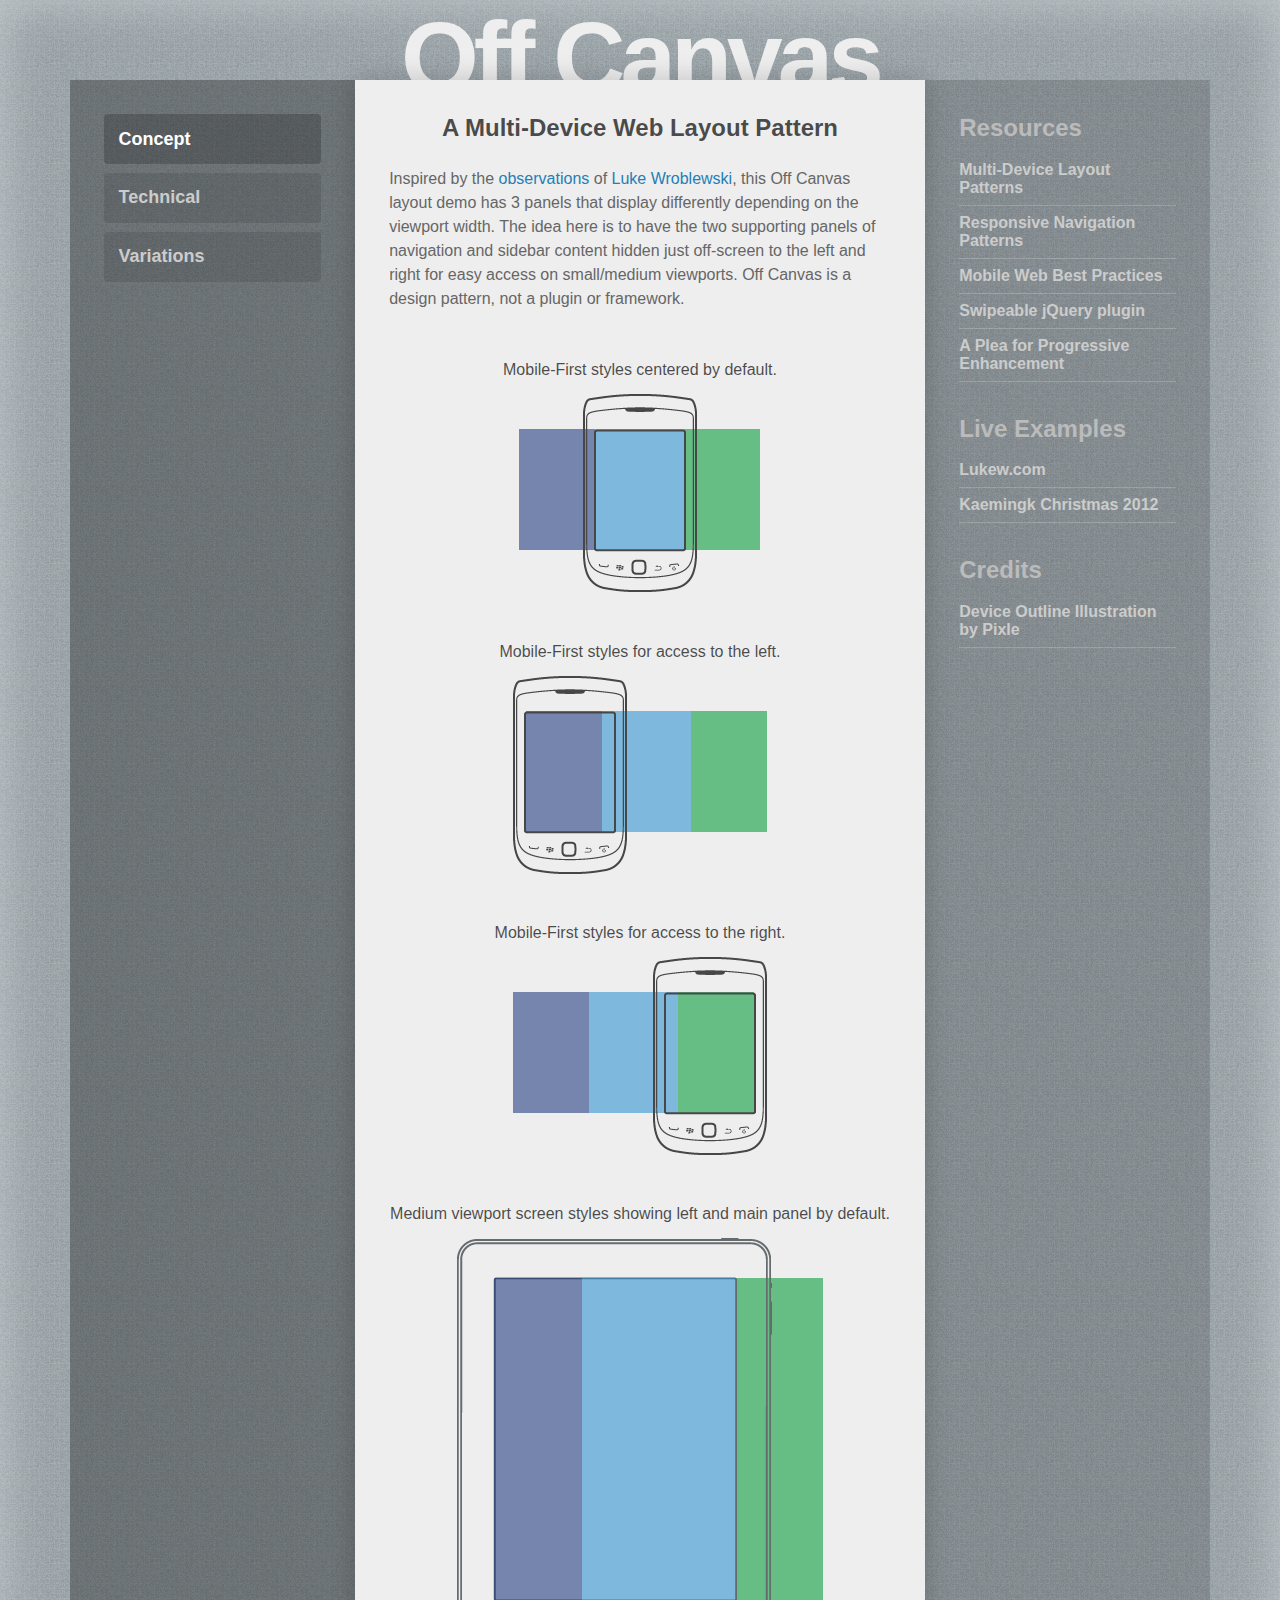
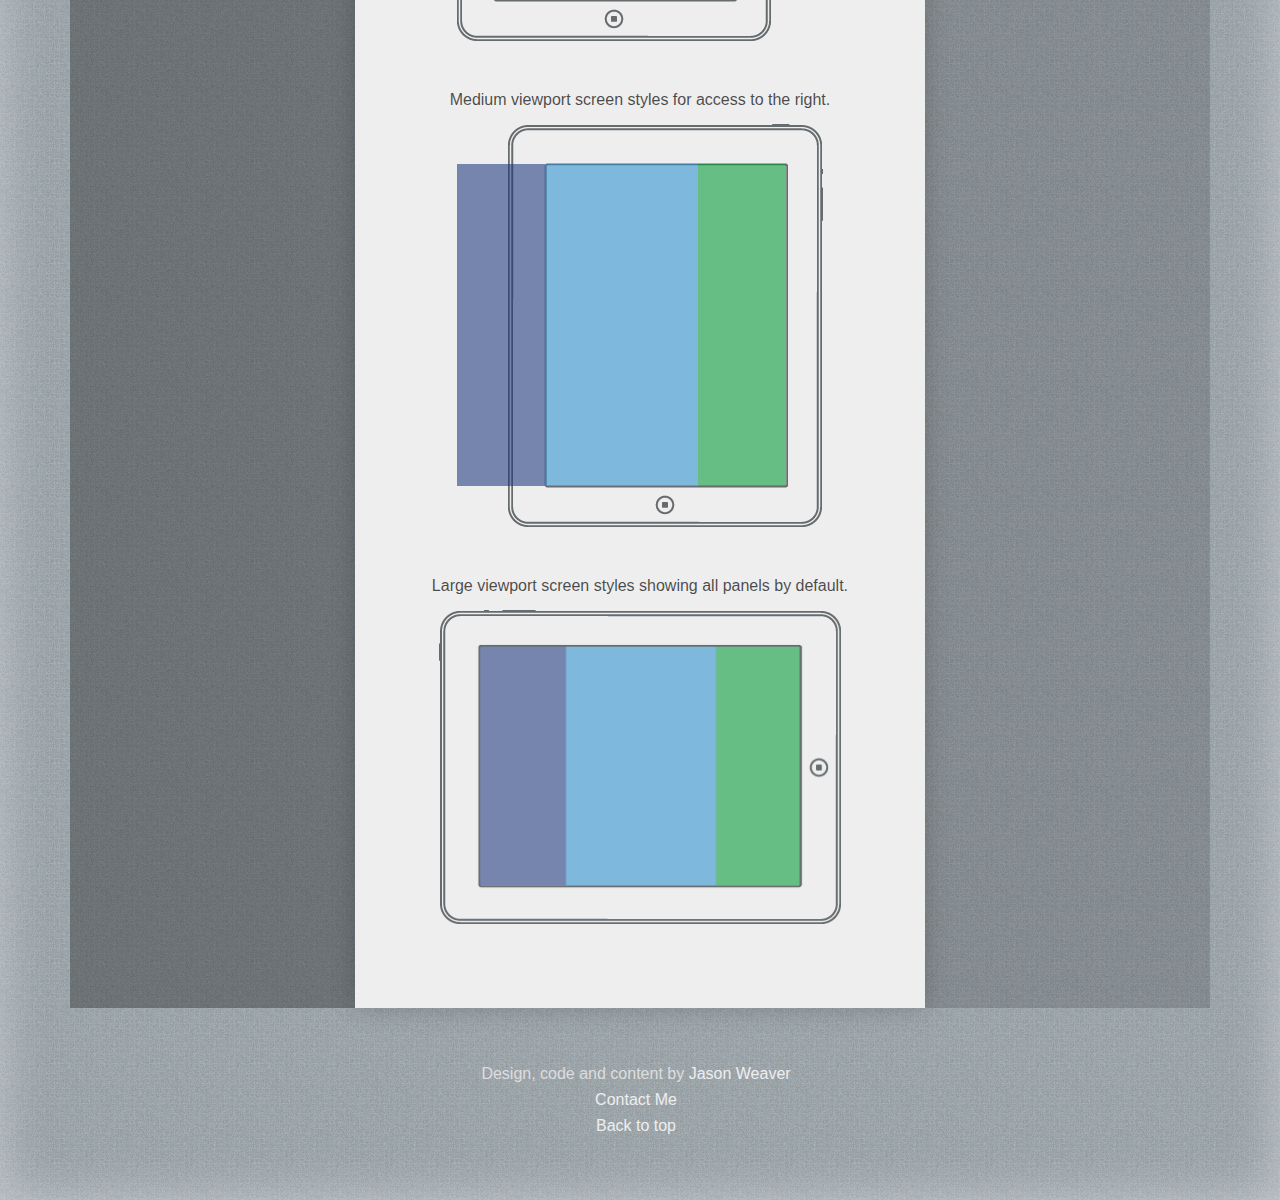
<file: index.html>
<!DOCTYPE html>
<html id="doc" class="no-js">
<head>
<meta charset="UTF-8">
<meta name="viewport" content="width=device-width, initial-scale=1.0">	
<title>Off Canvas</title>
<script type="text/javascript">
	var doc = document.getElementById('doc');
	doc.removeAttribute('class', 'no-js');
	doc.setAttribute('class', 'js');
</script>
<link href="https://mrjasonweaver.github.io/offcanvas/css/style.css?5" rel="stylesheet" type="text/css">
<script
  src="https://code.jquery.com/jquery-1.12.4.min.js"
  integrity="sha256-ZosEbRLbNQzLpnKIkEdrPv7lOy9C27hHQ+Xp8a4MxAQ="
  crossorigin="anonymous"></script>
<script type="text/javascript" src="https://mrjasonweaver.github.io/offcanvas/js/scripts.js"></script>
</head>
  <body id="page">		
	<div class="container">	
		<header id="header">	
			<h1 class="page-title"><a href="https://mrjasonweaver.github.io/offcanvas/">Off Canvas</a></h1>
		</header>
		<nav class="off-canvas-navigation">
			<ul>
				<li class="menu-item"><a class='menu-button' href="#menu">Menu</a></li>			
				<li class="sidebar-item"><a class='sidebar-button' href="#sidebar">Extra</a></li>
			</ul>
		</nav>			
		<nav id="menu" role="navigation">
			<ul id="nav">
				<li class="current"><a href="https://mrjasonweaver.github.io/offcanvas/">Concept</a></li>
				<li><a href="https://mrjasonweaver.github.io/offcanvas/technical/">Technical</a></li>
				<li><a href="https://mrjasonweaver.github.io/offcanvas/variations/">Variations</a></li>			
			</ul>											
		</nav>		
		<section role="main">
			<h1>A Multi-Device Web Layout Pattern</h1>
			<p>Inspired by the <a href="http://www.lukew.com/ff/entry.asp?1514">observations</a> of <a href="http://www.lukew.com">Luke Wroblewski</a>, this Off Canvas layout demo has 3 panels that display differently depending on the viewport width. The idea here is to have the two supporting panels of navigation and sidebar content hidden just off-screen to the left and right for easy access on small/medium viewports. Off Canvas is a design pattern, not a plugin or framework.</p>
			
			<figure>
				<figcaption>Mobile-First styles centered by default.</figcaption>			
				<img src="https://mrjasonweaver.github.io/offcanvas/images/small-screen-center.png" class="illustrations small-screen-center" alt="small screen center layout" width="241" height="198" />
			</figure>
			
			<figure>
				<figcaption>Mobile-First styles for access to the left.</figcaption>
			<img src="https://mrjasonweaver.github.io/offcanvas/images/small-screen-left.png" class="illustrations small-screen-left" alt="small screen left layout" width="254" height="198"  />
			</figure>
			
			<figure>
				<figcaption>Mobile-First styles for access to the right.</figcaption>						
			<img src="https://mrjasonweaver.github.io/offcanvas/images/small-screen-right.png" class="illustrations small-screen-right" alt="small screen right layout"  width="254" height="198" />
			</figure>			

			<figure>
				<figcaption>Medium viewport screen styles showing left and main panel by default.</figcaption>			
				<img src="https://mrjasonweaver.github.io/offcanvas/images/medium-screen-default.png" class="illustrations medium-screen-default" alt="medium screen default layout" width="366" height="403" />
			</figure>
			
			<figure>
				<figcaption>Medium viewport screen styles for access to the right.</figcaption>						
			<img src="https://mrjasonweaver.github.io/offcanvas/images/medium-screen-right.png" class="illustrations medium-screen-right" alt="small screen right layout"  width="366" height="403" />
			</figure>
			
			<figure>
				<figcaption>Large viewport screen styles showing all panels by default.</figcaption>			
				<img src="https://mrjasonweaver.github.io/offcanvas/images/large-screen-default.png" class="illustrations large-screen-default" alt="large screen default layout" width="403" height="315" />
			</figure>
						
		</section>
		
		<section id="sidebar" role="complementary">
			<aside>
				<h1>Resources</h1>
				<ul>
					<li><a href="http://www.lukew.com/ff/entry.asp?1514">Multi-Device Layout Patterns</a></li>
					<li><a href="http://bradfrostweb.com/blog/web/responsive-nav-patterns/">Responsive Navigation Patterns</a></li>
					<li><a href="http://mobilewebbestpractices.com/">Mobile Web Best Practices</a></li>	
					<li><a href="https://github.com/torkiljohnsen/swipe">Swipeable jQuery plugin</a></li>	
					<li><a href="http://stephanierieger.com/a-plea-for-progressive-enhancement/">A Plea for Progressive Enhancement</a></li>											
				</ul>							
			</aside>
			
			<aside>
				<h1>Live Examples</h1>
				<ul>
					<li><a href="http://lukew.com">Lukew.com</a></li>					
					<li><a href="http://www.kaemingk.com/en/our-showroom/christmas/">Kaemingk Christmas 2012</a></li>									
				</ul>							
			</aside>
			
			<aside>
				<h1>Credits</h1>
				<ul>
					<li><a href="http://drbl.in/bHzL">Device Outline Illustration by Pixle</a></li>									
				</ul>							
			</aside>
		</section>
		
    <footer class="site-footer" role="contentinfo">
	<ul>
		<li>Design, code and content by <a href="http://jasonweaver.name">Jason Weaver</a></li>
		<li><a href="mailto:indyplanets@gmail.com">Contact Me</a></li>	
		<li><a href="#header">Back to top</a></li>					
	</ul>	
    </footer>		
	</div>

</body>
</file>
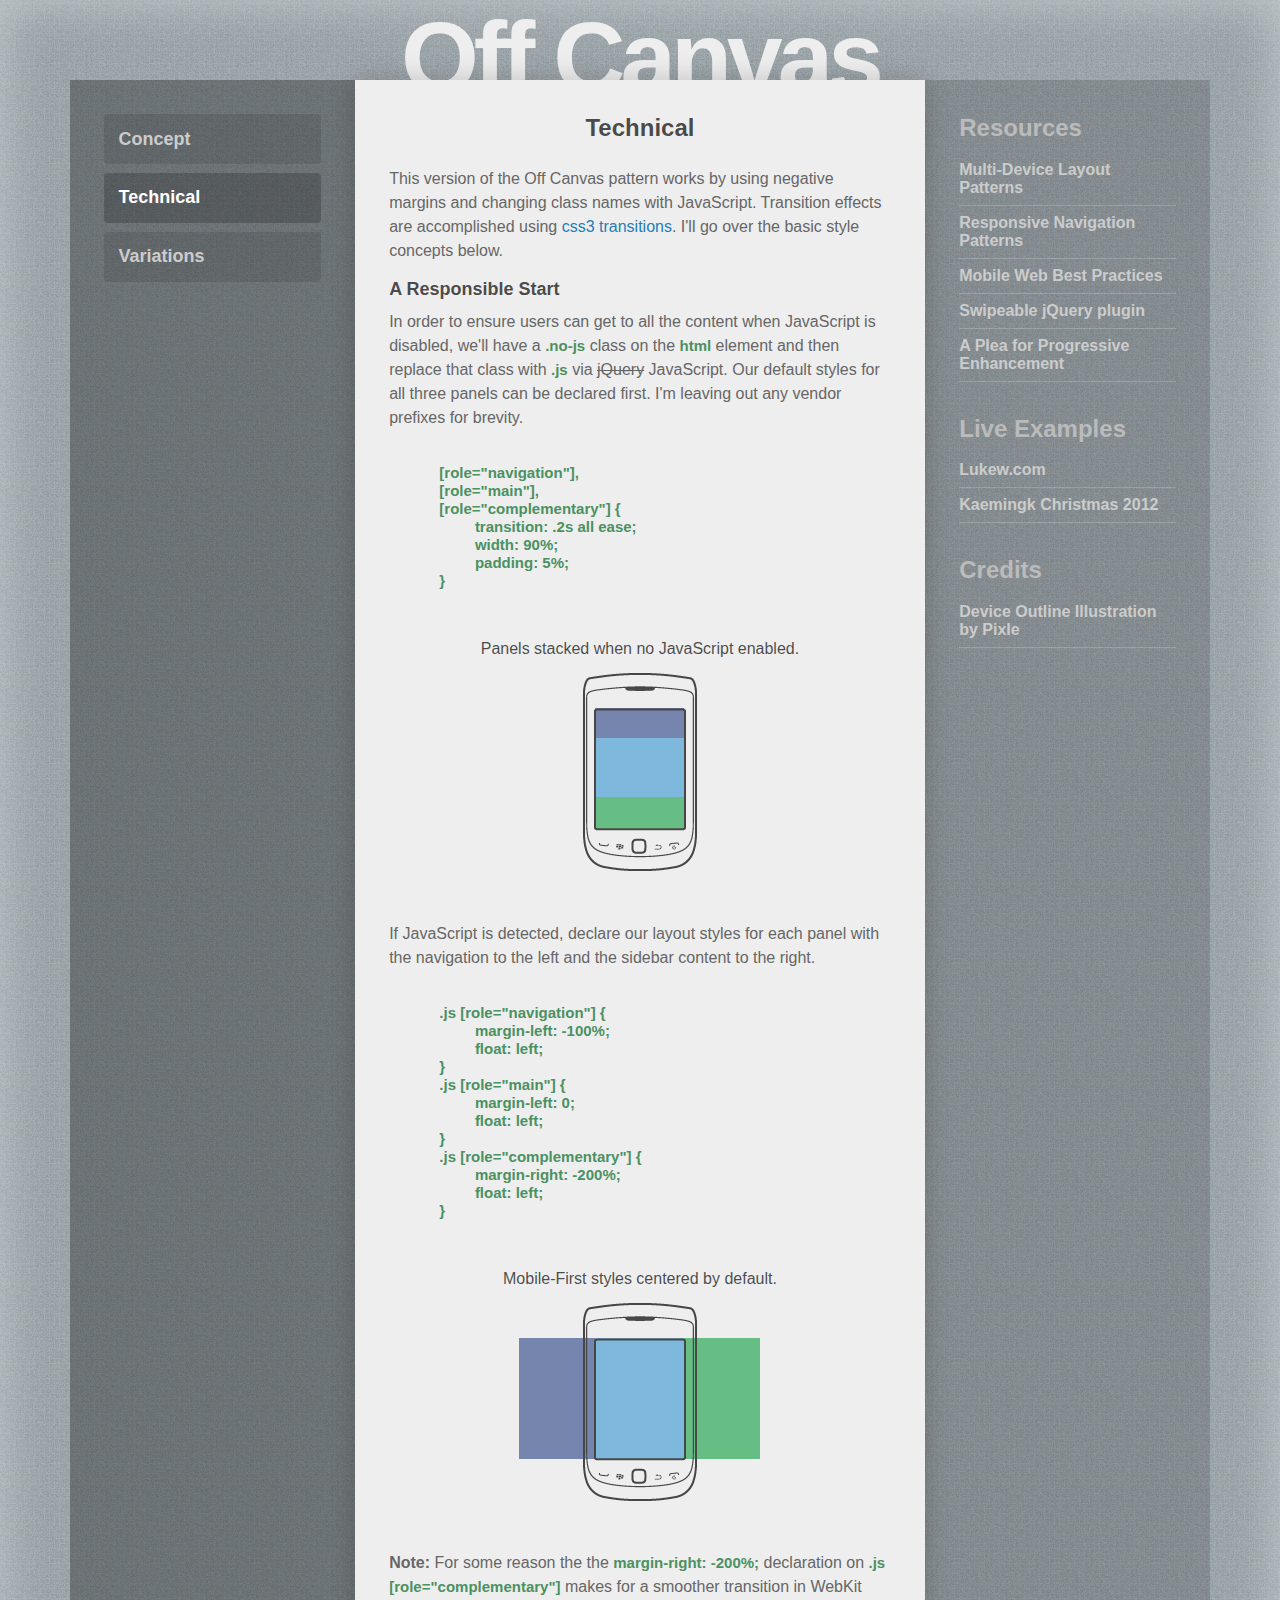
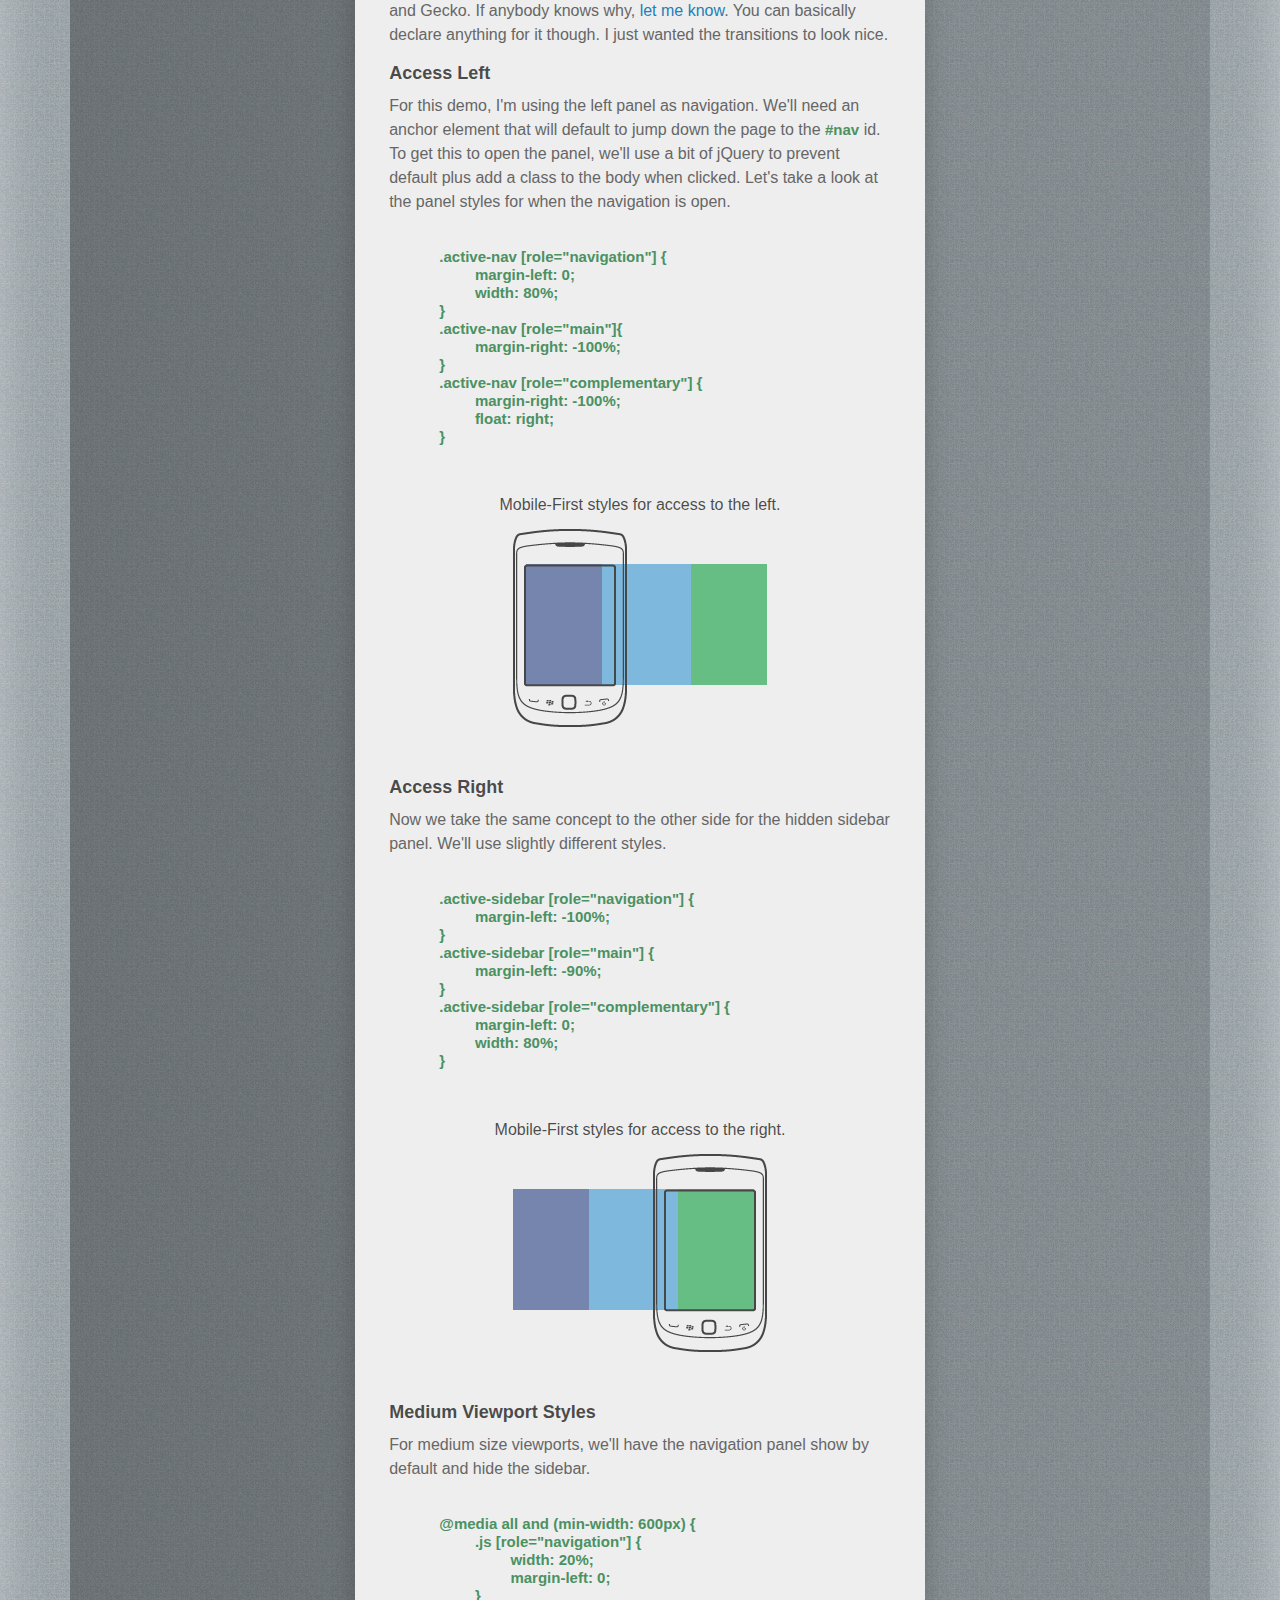
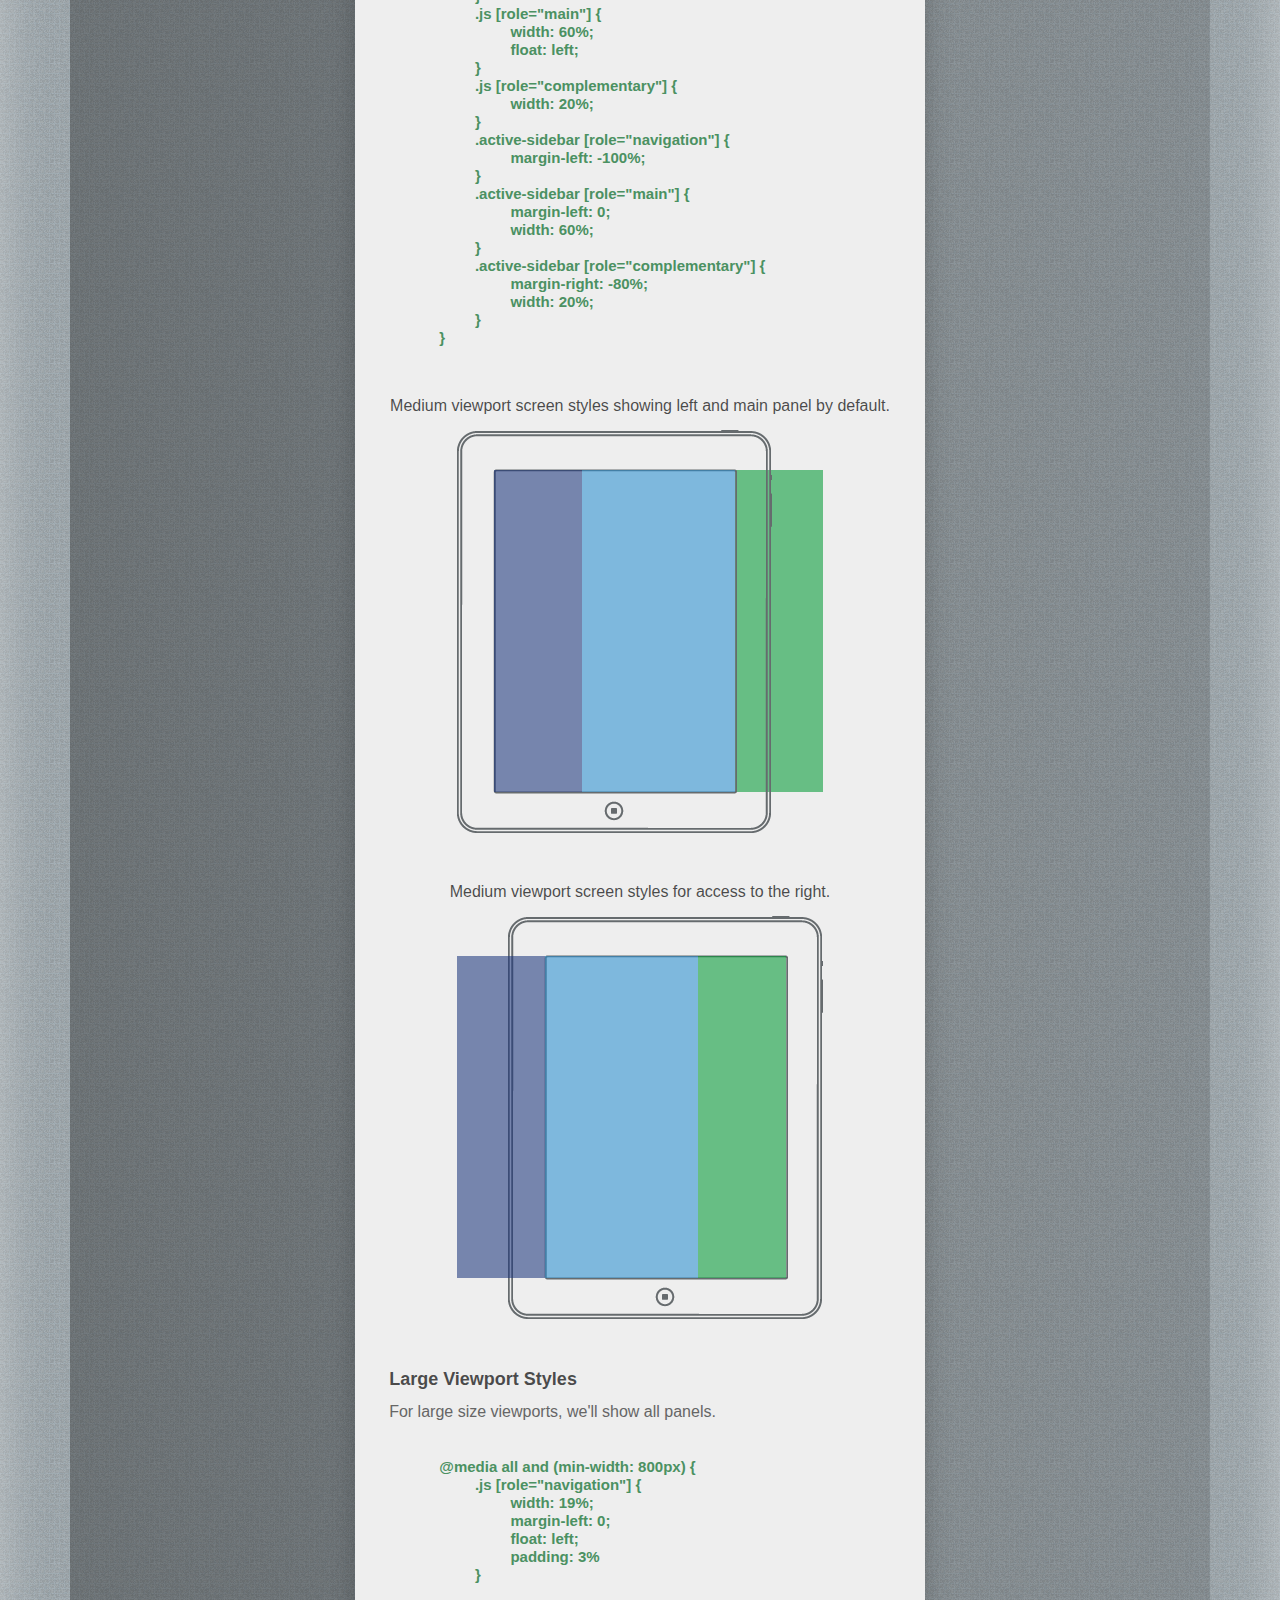
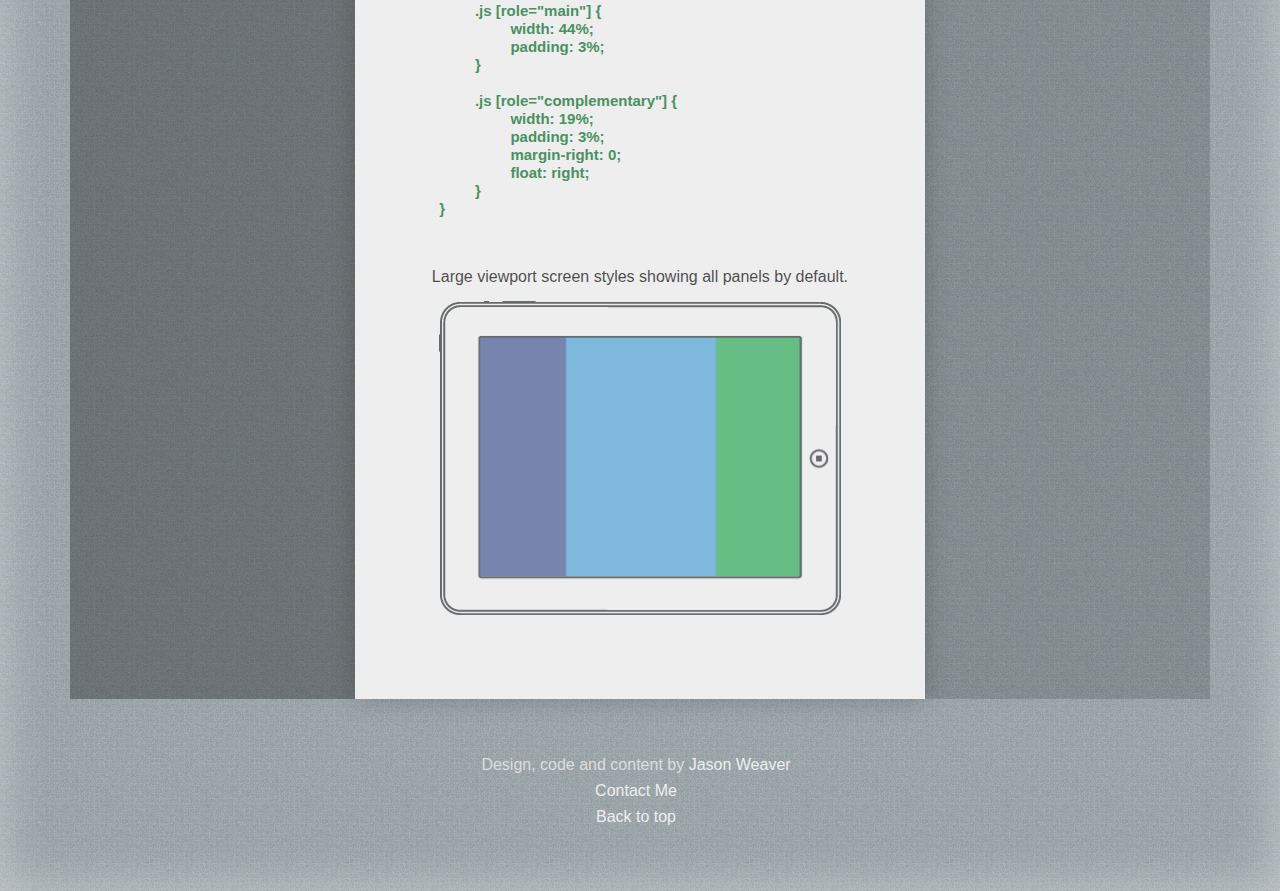
<file: technical/index.html>
<!DOCTYPE html>
<html id="doc" class="no-js">
<head>
<meta charset="UTF-8">
<meta name="viewport" content="width=device-width, initial-scale=1.0">	
<title>Off Canvas | Technical</title>
<script type="text/javascript">
	var doc = document.getElementById('doc');
	doc.removeAttribute('class', 'no-js');
	doc.setAttribute('class', 'js');
</script>
<link href="https://mrjasonweaver.github.io/offcanvas/css/style.css?4" rel="stylesheet" type="text/css">
<script
  src="https://code.jquery.com/jquery-1.12.4.min.js"
  integrity="sha256-ZosEbRLbNQzLpnKIkEdrPv7lOy9C27hHQ+Xp8a4MxAQ="
  crossorigin="anonymous"></script>
<script type="text/javascript" src="https://mrjasonweaver.github.io/offcanvas/js/scripts.js"></script>

</head>
  <body>		
	<div class="container">	
		<header id="header">	
			<h1 class="page-title"><a href="https://mrjasonweaver.github.io/offcanvas/">Off Canvas</a></h1>
		</header>
		<nav class="off-canvas-navigation">
			<ul>
				<li class="menu-item"><a class='menu-button' href="#menu">Menu</a></li>			
				<li class="sidebar-item"><a class='sidebar-button' href="#sidebar">Extra</a></li>
			</ul>
		</nav>			
		<nav id="menu" role="navigation">
			<ul id="nav">
				<li><a href="https://mrjasonweaver.github.io/offcanvas/">Concept</a></li>
				<li class="current"><a href="https://mrjasonweaver.github.io/offcanvas/technical/">Technical</a></li>
				<li><a href="https://mrjasonweaver.github.io/offcanvas/variations/">Variations</a></li>			
			</ul>											
		</nav>		
		<section role="main">
			<h1>Technical</h1>
			<p>This version of the Off Canvas pattern works by using negative margins and changing class names with JavaScript. Transition effects are accomplished using <a href="http://www.w3.org/TR/css3-transitions/">css3 transitions</a>. I'll go over the basic style concepts below.</p>
			
			<h2>A Responsible Start</h2>
			<p>In order to ensure users can get to all the content when JavaScript is disabled, we'll have a <code>.no-js</code> class on the <code>html</code> element and then replace that class with <code>.js</code> via <del>jQuery</del> JavaScript. Our default styles for all three panels can be declared first. I'm leaving out any vendor prefixes for brevity.</p>
			<pre><code>
[role="navigation"],
[role="main"],
[role="complementary"] {
	transition: .2s all ease;			
	width: 90%;
	padding: 5%;
}</code></pre>
			
			<figure>
				<figcaption>Panels stacked when no JavaScript enabled.</figcaption>			
				<img src="https://mrjasonweaver.github.io/offcanvas/images/no-js-default.png" class="illustrations small-screen-stacked" alt="no js stacked panels" width="114" height="198" />
			</figure>
			
			<p>If JavaScript is detected, declare our layout styles for each panel with the navigation to the left and the sidebar content to the right.</p>
				
				<pre>
					<code>
.js [role="navigation"] {	
	margin-left: -100%;
	float: left;
}
.js [role="main"] {
	margin-left: 0;
	float: left;
}
.js [role="complementary"] {	
	margin-right: -200%;
	float: left;		
}</code></pre>
			<figure>
				<figcaption>Mobile-First styles centered by default.</figcaption>			
				<img src="https://mrjasonweaver.github.io/offcanvas/images/small-screen-center.png" class="illustrations small-screen-center" alt="small screen center layout" width="241" height="198" />
			</figure>				
				<p><strong>Note:</strong> For some reason the the <code>margin-right: -200%;</code> declaration on <code>.js [role="complementary"]</code> makes for a smoother transition in WebKit and Gecko. If anybody knows why, <a href="mailto:indyplanets@gmail.com">let me know</a>. You can basically declare anything for it though. I just wanted the transitions to look nice.				
				</p>
			
			<h2>Access Left</h2>
			<p>For this demo, I'm using the left panel as navigation. We'll need an anchor element that will default to jump down the page to the <code>#nav</code> id. To get this to open the panel, we'll use a bit of jQuery to prevent default plus add a class to the body when clicked. Let's take a look at the panel styles for when the navigation is open.</p>
			
<pre><code>			
.active-nav [role="navigation"] {	
	margin-left: 0;	
	width: 80%;
}
.active-nav [role="main"]{
	margin-right: -100%;
}
.active-nav [role="complementary"] {	
	margin-right: -100%;
	float: right;		
}
</code></pre>
			<figure>
				<figcaption>Mobile-First styles for access to the left.</figcaption>
			<img src="https://mrjasonweaver.github.io/offcanvas/images/small-screen-left.png" class="illustrations small-screen-left" alt="small screen left layout" width="254" height="198"  />
			</figure>
			
			<h2>Access Right</h2>			
			<p>Now we take the same concept to the other side for the hidden sidebar panel. We'll use slightly different styles.</p>
				
<pre><code>			
.active-sidebar [role="navigation"] {	
	margin-left: -100%;
}
.active-sidebar [role="main"] {
	margin-left: -90%;	
}
.active-sidebar [role="complementary"] {	
	margin-left: 0;
	width: 80%;	
}</code></pre>
			
			<figure>
				<figcaption>Mobile-First styles for access to the right.</figcaption>						
			<img src="https://mrjasonweaver.github.io/offcanvas/images/small-screen-right.png" class="illustrations small-screen-right" alt="small screen right layout"  width="254" height="198" />
			</figure>

			<h2>Medium Viewport Styles</h2>
			<p>For medium size viewports, we'll have the navigation panel show by default and hide the sidebar.</p>
<pre><code>			
@media all and (min-width: 600px) {	
	.js [role="navigation"] {
		width: 20%;	
		margin-left: 0;
	}
	.js [role="main"] {
		width: 60%;
		float: left;
	}
	.js [role="complementary"] {
		width: 20%;
	}				
	.active-sidebar [role="navigation"] {	
		margin-left: -100%;
	}
	.active-sidebar [role="main"] {
		margin-left: 0;
		width: 60%;
	}
	.active-sidebar [role="complementary"] {	
		margin-right: -80%;
		width: 20%;
	}				
}</code></pre>			
			
			<figure>
				<figcaption>Medium viewport screen styles showing left and main panel by default.</figcaption>			
				<img src="https://mrjasonweaver.github.io/offcanvas/images/medium-screen-default.png" class="illustrations medium-screen-default" alt="medium screen default layout" width="366" height="403" />
			</figure>
			
			<figure>
				<figcaption>Medium viewport screen styles for access to the right.</figcaption>						
			<img src="https://mrjasonweaver.github.io/offcanvas/images/medium-screen-right.png" class="illustrations medium-screen-right" alt="small screen right layout"  width="366" height="403" />
			</figure>



			<h2>Large Viewport Styles</h2>
			<p>For large size viewports, we'll show all panels.</p>
<pre><code>				
@media all and (min-width: 800px) {	
	.js [role="navigation"] {
		width: 19%;	
		margin-left: 0;
		float: left;
		padding: 3%
	}

	.js [role="main"] {
		width: 44%;
		padding: 3%;		
	}

	.js [role="complementary"] {
		width: 19%;	
		padding: 3%;	
		margin-right: 0;
		float: right;
	}				
}</code></pre>	
			<figure>
			<figcaption>Large viewport screen styles showing all panels by default.</figcaption>			
				<img src="https://mrjasonweaver.github.io/offcanvas/images/large-screen-default.png" class="illustrations large-screen-default" alt="large screen default layout" width="403" height="315" />
			</figure>


		</section>
		
		<section id="sidebar" role="complementary">
			<aside>
				<h1>Resources</h1>
				<ul>
					<li><a href="http://www.lukew.com/ff/entry.asp?1514">Multi-Device Layout Patterns</a></li>
					<li><a href="http://bradfrostweb.com/blog/web/responsive-nav-patterns/">Responsive Navigation Patterns</a></li>
					<li><a href="http://mobilewebbestpractices.com/">Mobile Web Best Practices</a></li>
					<li><a href="https://github.com/torkiljohnsen/swipe">Swipeable jQuery plugin</a></li>	
					<li><a href="http://stephanierieger.com/a-plea-for-progressive-enhancement/">A Plea for Progressive Enhancement</a></li>																		
				</ul>							
			</aside>
			
			<aside>
				<h1>Live Examples</h1>
				<ul>
					<li><a href="http://lukew.com">Lukew.com</a></li>						
					<li><a href="http://www.kaemingk.com/en/our-showroom/christmas/">Kaemingk Christmas 2012</a></li>									
				</ul>							
			</aside>			
			<aside>
				<h1>Credits</h1>
				<ul>
					<li><a href="http://drbl.in/bHzL">Device Outline Illustration by Pixle</a></li>										
				</ul>							
			</aside>			
		</section>
		
    <footer class="site-footer" role="contentinfo">
	<ul>
		<li>Design, code and content by <a href="http://jasonweaver.name">Jason Weaver</a></li>
		<li><a href="mailto:indyplanets@gmail.com">Contact Me</a></li>
		<li><a href="#header">Back to top</a></li>						
	</ul>	
    </footer>		
	</div>
</body>
</file>
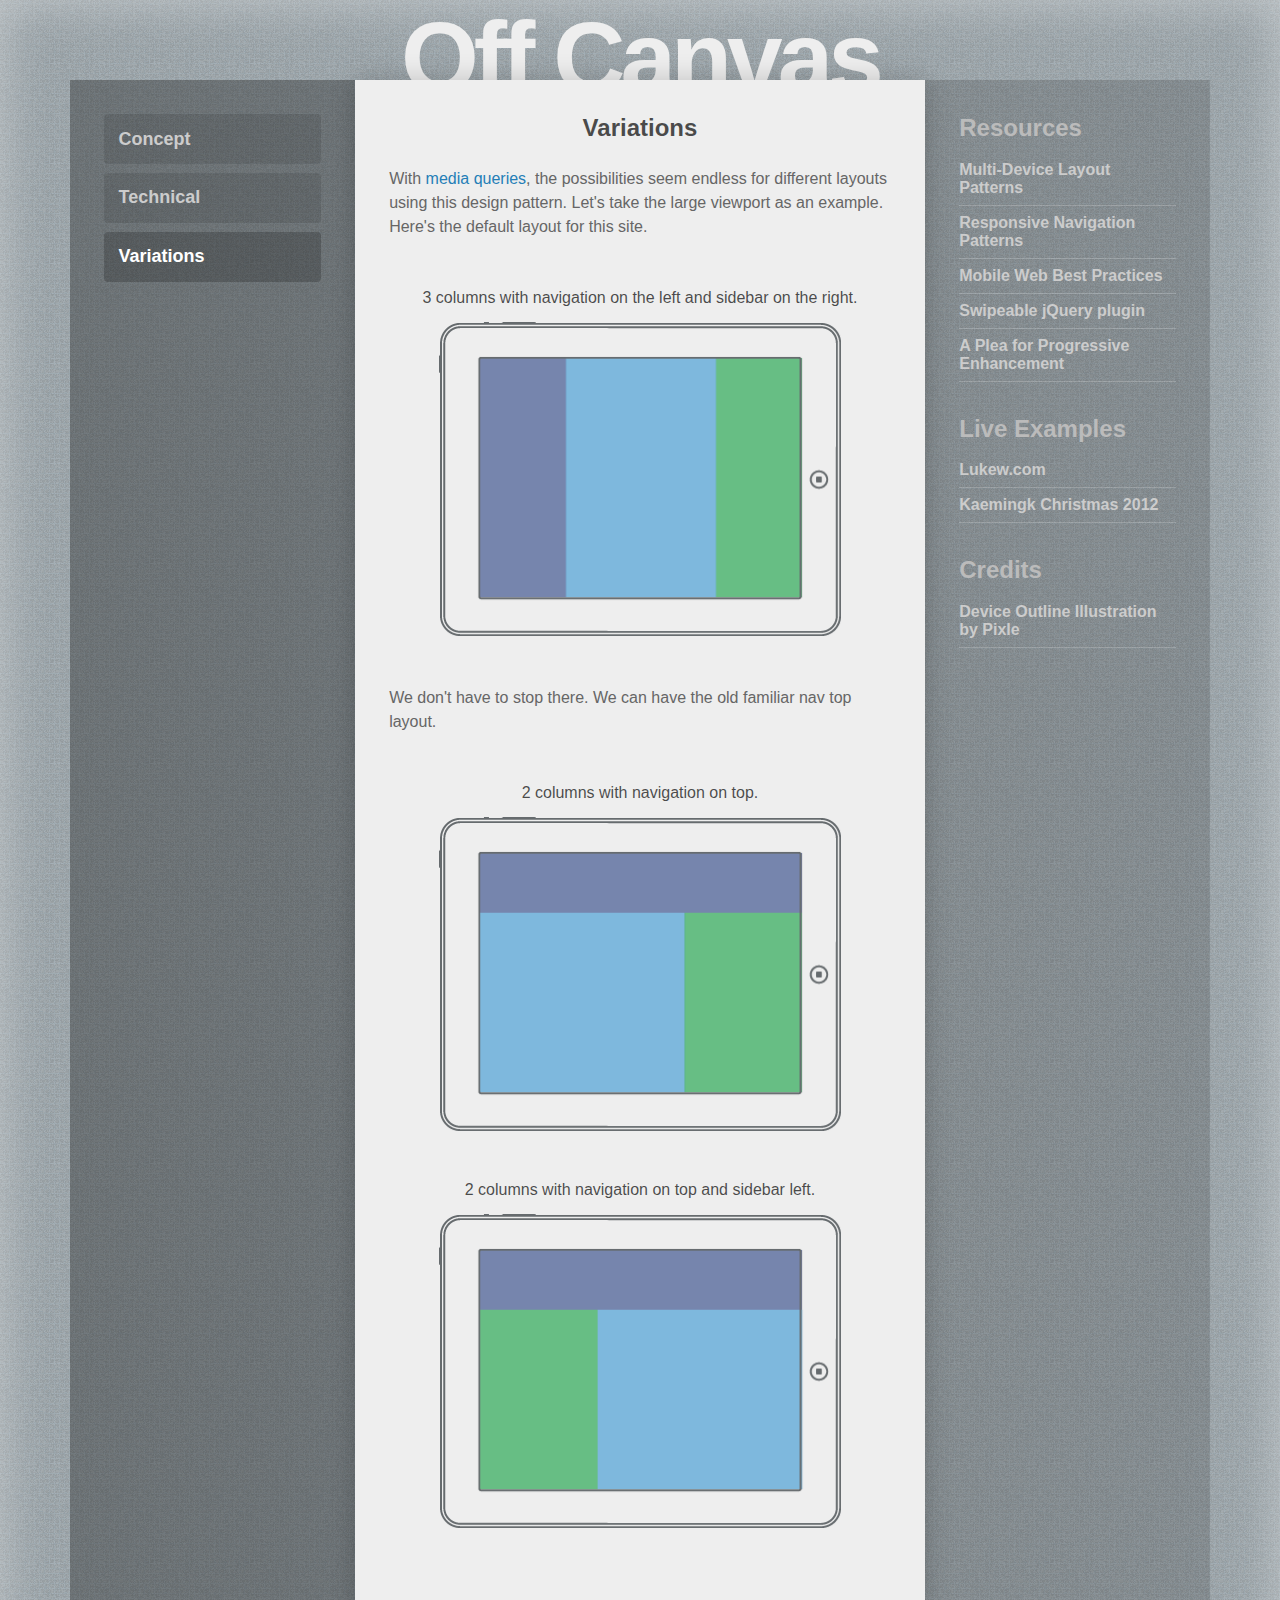
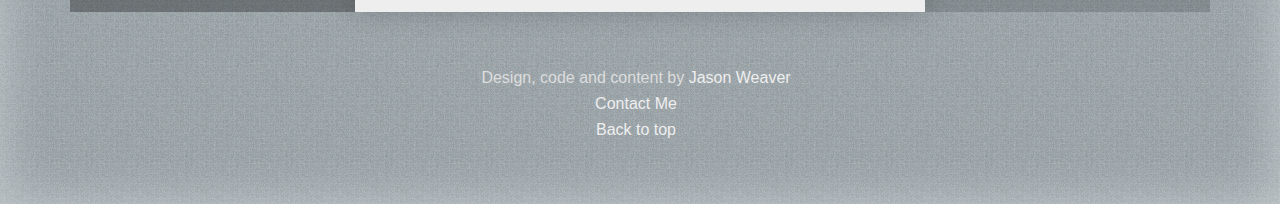
<file: variations/index.html>
<!DOCTYPE html>
<html id="doc" class="no-js">
<head>
<meta charset="UTF-8">
<meta name="viewport" content="width=device-width, initial-scale=1.0">	
<title>Off Canvas | Variations</title>
<script type="text/javascript">
	var doc = document.getElementById('doc');
	doc.removeAttribute('class', 'no-js');
	doc.setAttribute('class', 'js');
</script>
<link href="https://mrjasonweaver.github.io/offcanvas/css/style.css?4" rel="stylesheet" type="text/css">
<script
  src="https://code.jquery.com/jquery-1.12.4.min.js"
  integrity="sha256-ZosEbRLbNQzLpnKIkEdrPv7lOy9C27hHQ+Xp8a4MxAQ="
  crossorigin="anonymous"></script>
<script type="text/javascript">$('html').removeClass('no-js').addClass('js');</script>
<script type="text/javascript" src="https://mrjasonweaver.github.io/offcanvas/js/scripts.js"></script>

</head>
  <body>		
	<div class="container">	
		<header id="header">	
			<h1 class="page-title"><a href="https://mrjasonweaver.github.io/offcanvas/">Off Canvas</a></h1>
		</header>
		<nav class="off-canvas-navigation">
			<ul>
				<li class="menu-item"><a class='menu-button' href="#menu">Menu</a></li>			
				<li class="sidebar-item"><a class='sidebar-button' href="#sidebar">Extra</a></li>
			</ul>
		</nav>			
		<nav id="menu" role="navigation">
			<ul id="nav">
				<li><a href="https://mrjasonweaver.github.io/offcanvas/">Concept</a></li>
				<li><a href="https://mrjasonweaver.github.io/offcanvas/technical/">Technical</a></li>
				<li class="current"><a href="https://mrjasonweaver.github.io/offcanvas/variations/">Variations</a></li>			
			</ul>											
		</nav>		
		<section role="main">
			<h1>Variations</h1>
			
			<p>With <a href="http://www.w3.org/TR/css3-mediaqueries/">media queries</a>, the possibilities seem endless for different layouts using this design pattern. Let's take the large viewport as an example. Here's the default layout for this site.</p>

			<figure>
			<figcaption>3 columns with navigation on the left and sidebar on the right.</figcaption>			
				<img src="https://mrjasonweaver.github.io/offcanvas/images/large-screen-default.png" class="illustrations large-screen-default" alt="large screen default layout" width="403" height="315" />
			</figure>

			<p>We don't have to stop there. We can have the old familiar nav top layout.</p>
			
			<figure>
			<figcaption>2 columns with navigation on top.</figcaption>			
				<img src="https://mrjasonweaver.github.io/offcanvas/images/large-screen-nav-top.png" class="illustrations large-screen-nav-top" alt="large screen nav top layout" width="403" height="315" />
			</figure>

			<figure>
			<figcaption>2 columns with navigation on top and sidebar left.</figcaption>			
				<img src="https://mrjasonweaver.github.io/offcanvas/images/large-screen-sidebar-left.png" class="illustrations large-screen-sidebar-left" alt="large screen sidebar-left layout" width="403" height="315" />
			</figure>
			
		</section>
		
		<section id="sidebar" role="complementary">
			<aside>
				<h1>Resources</h1>
				<ul>
					<li><a href="http://www.lukew.com/ff/entry.asp?1514">Multi-Device Layout Patterns</a></li>
					<li><a href="http://bradfrostweb.com/blog/web/responsive-nav-patterns/">Responsive Navigation Patterns</a></li>
					<li><a href="http://mobilewebbestpractices.com/">Mobile Web Best Practices</a></li>
					<li><a href="https://github.com/torkiljohnsen/swipe">Swipeable jQuery plugin</a></li>
					<li><a href="http://stephanierieger.com/a-plea-for-progressive-enhancement/">A Plea for Progressive Enhancement</a></li>																			
				</ul>							
			</aside>
			
			<aside>
				<h1>Live Examples</h1>
				<ul>
					<li><a href="http://lukew.com">Lukew.com</a></li>						
					<li><a href="http://www.kaemingk.com/en/our-showroom/christmas/">Kaemingk Christmas 2012</a></li>										
				</ul>							
			</aside>			
			<aside>
				<h1>Credits</h1>
				<ul>
					<li><a href="http://drbl.in/bHzL">Device Outline Illustration by Pixle</a></li>										
				</ul>							
			</aside>			
		</section>
		
    <footer class="site-footer" role="contentinfo">
	<ul>
		<li>Design, code and content by <a href="http://jasonweaver.name">Jason Weaver</a></li>
		<li><a href="mailto:indyplanets@gmail.com">Contact Me</a></li>
		<li><a href="#header">Back to top</a></li>						
	</ul>	
    </footer>		
	</div>	
</body>
</file>
